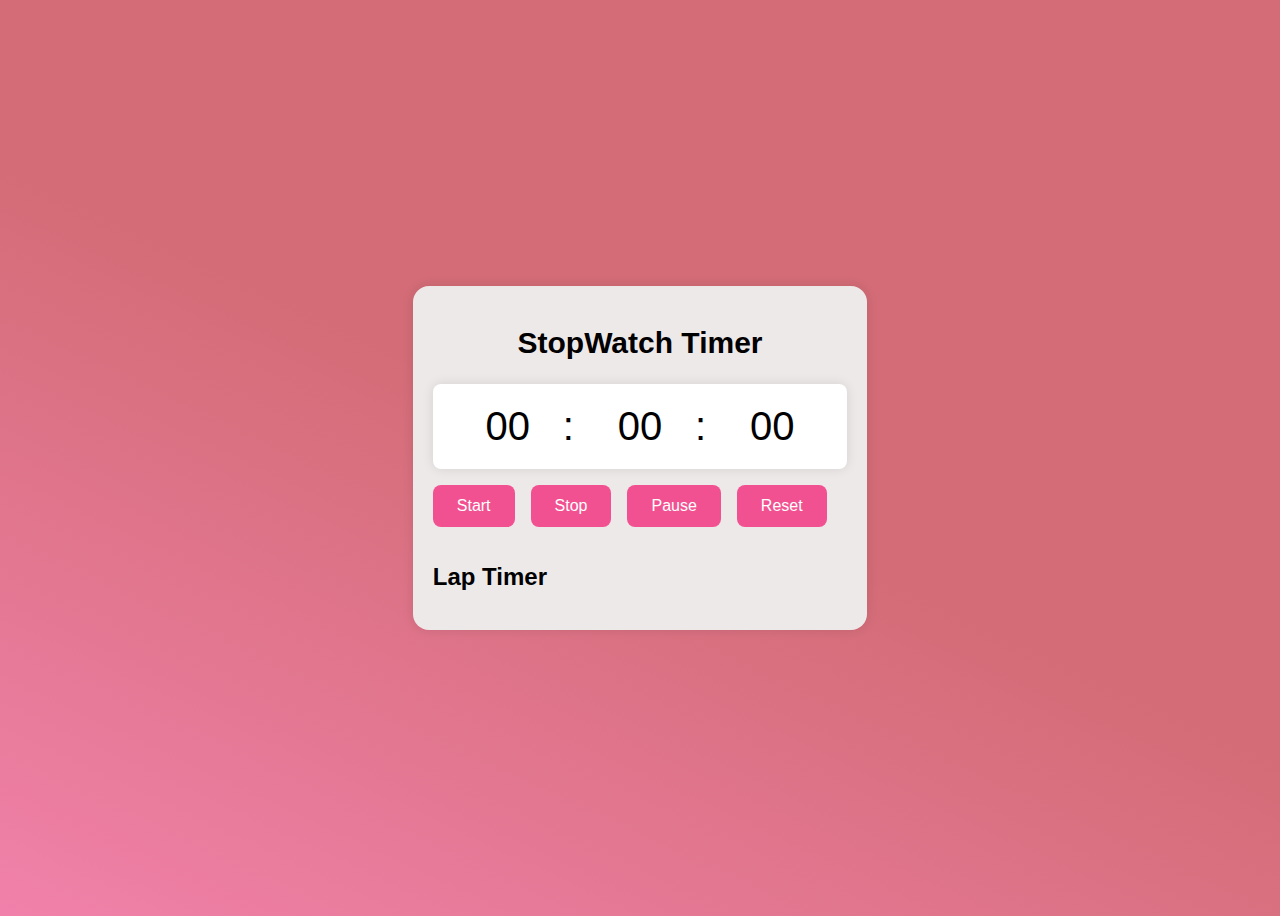
<file: index.html>
<!DOCTYPE html>
<html>
<head>
	<meta charset="utf-8">
	<meta name="viewport" content="width=device-width, initial-scale=1">
	<title>Stop Timer Application</title>
	<link rel="stylesheet" href="./style.css">
</head>
<body>
<div class="container">
 <h1 class="title">StopWatch Timer</h1>

<!-- stopwatch body -->
  <div class="stopwatch">
  	<div class="timer">
  		<span id="minutes">00</span>:
  		<span id="seconds">00</span>:
  		<span id="milliseconds">00</span>
  	</div>
  	<div class="controls">
  		<button id="startBtn">Start</button>
  		<button id="stopBtn">Stop</button>
  		<button id="pauseBtn">Pause</button>
  		<button id="resetBtn">Reset</button>
  	</div>
  	<div class="laps">
  		<h2 class="lap-title">Lap Timer</h2>
  		<ul id="laplist"></ul>
  	</div>
  </div>
<!-- body end -->
</div>

<script src="app.js"> </script>
</body>
</html>
</file>
<file: style.css>
* {
box-sizing: border-box;

}

body { 
	background: linear-gradient(25deg, #f181aa, #d36c76 50%);
	display: flex;
	justify-content: center;
	align-items: center;
	height:100vh;
	font-family: sans-serif;
 }

 .container {
 	background-color: #eee9e9;
 	border-radius: 16px;
 	padding:20px;
 	box-shadow: 0 0 12px rgba(0, 0, 0, 0.1);
 	display: flex;
 	flex-direction: column;
 	align-items: center;
 }

.title {
	font-size: 30px;
	margin-bottom: 1.5rem;
}

.stopwatch {
	display: flex;
	flex-direction: column;
	gap:1rem;
}

.controls {
	display: flex;
	gap:1rem;
}

.timer {
	font-size: 40px;
	background-color: #ffffff;
	padding: 20px;
	border-radius: 8px;
	box-shadow: 0 0 12px rgba(0, 0, 0, 0.1);
	animation: pulse 1.5s infinite alternate;
}

@keyframes pulse {
	from { 
		transform: scale (1);
 }

  to {
  	transform: scale(1.05);
  }
}

.timer span {
	width: 110px;
	display: inline-block;
	text-align: center;
}



button {
	padding: 0.75rem 1.5rem;
	font-size: 1rem;
	background-color:#f25191;
	color:#ffffff;
	border:none;
	border-radius: 8px;
	cursor: pointer;
	transition: background-color 0.3s ease-in-out;
}

button:hover {
	background-color:;
}

.lap-title {
	font-size: 1.5rem;
}

.laps {
	width:100%;
}

ul {
	list-style-type: none;
	padding:0;
	margin:0;
	overflow-y: auto;
	max-height: 200px;
	background-color: #ffffff;
	border-radius:8px;
	box-shadow: 0 0 12px rgba(0, 0, 0, 0.1);
}

/*adding effect after javaScript code adds li element*/
li {
	padding:1rem;
	border-bottom: 1px black solid ;
}

li:last-child {
	border-bottom: none;
}

li span {
	font-weight: 700;
}
</file>
